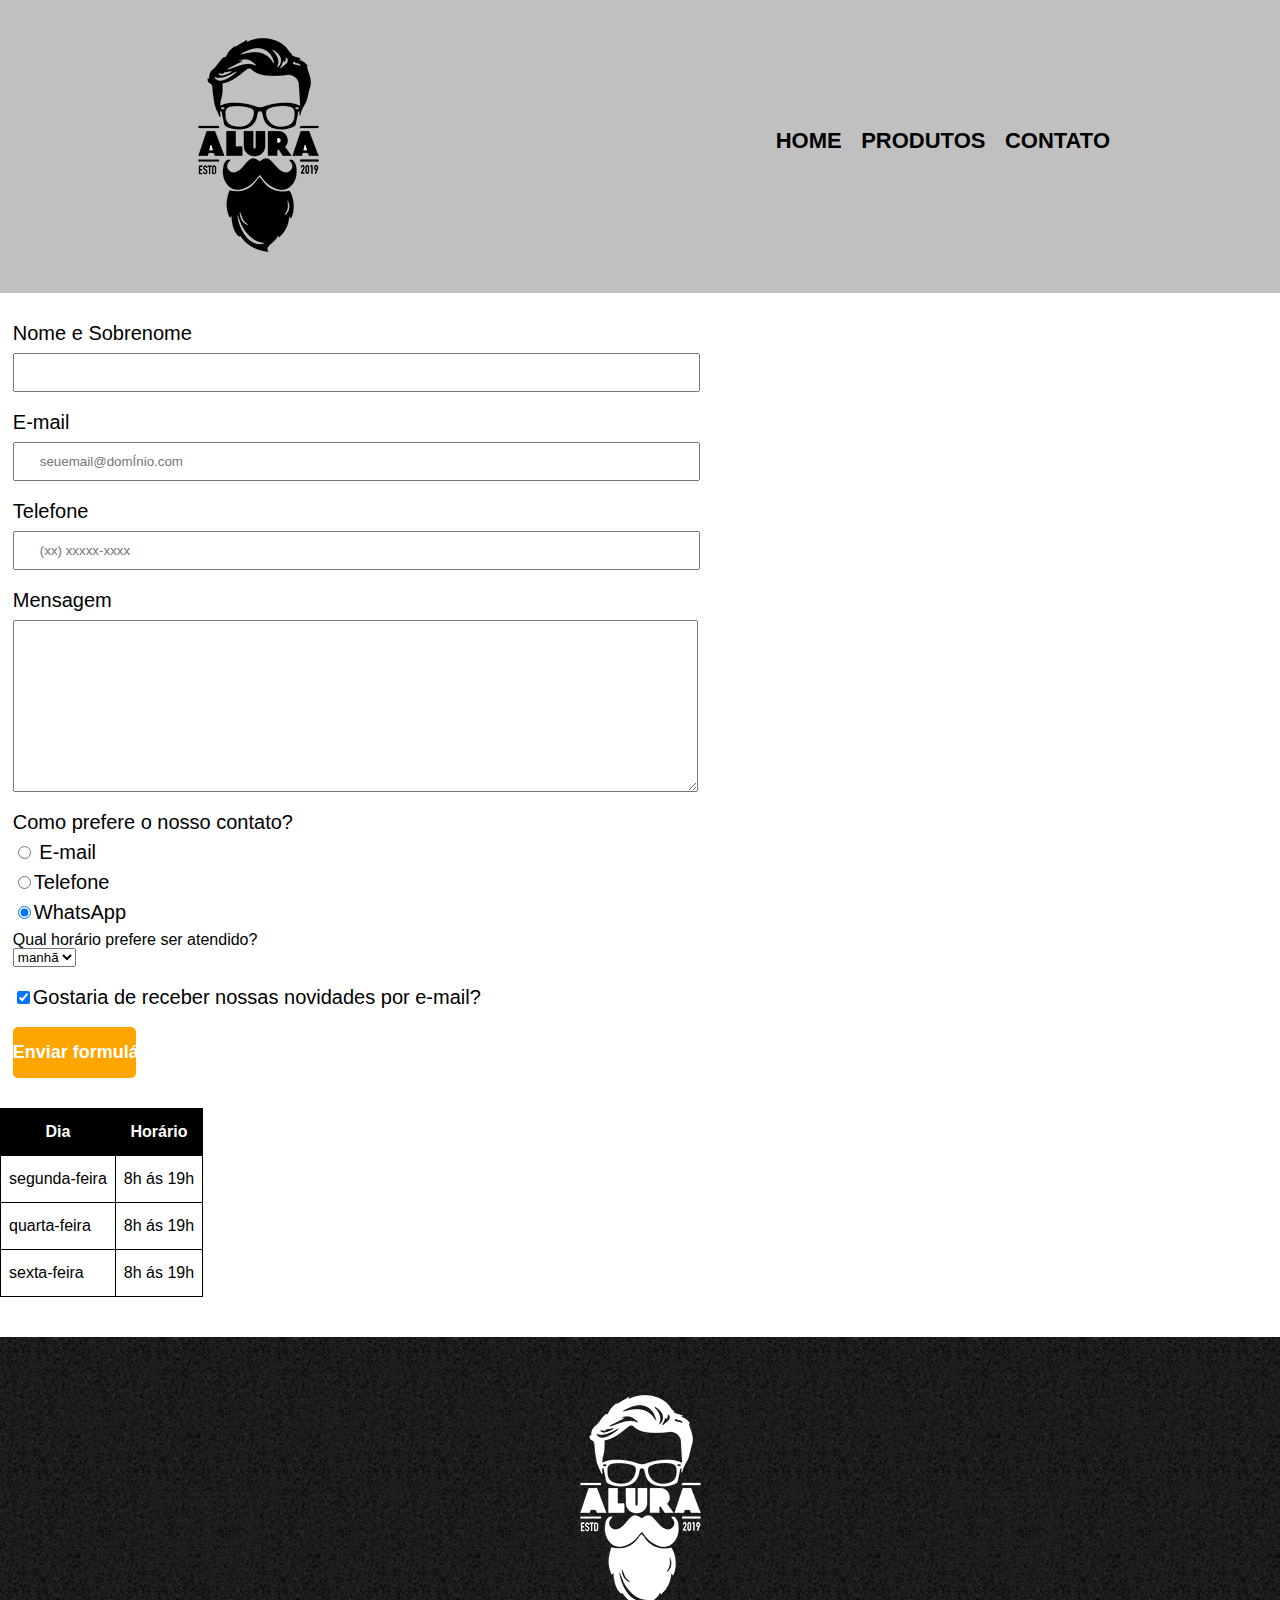
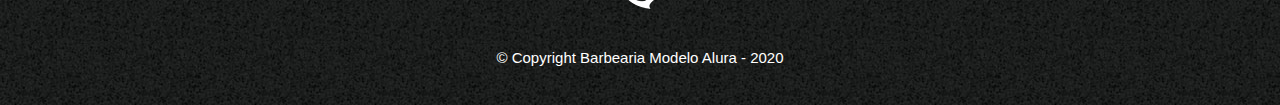
<file: contato.html>
<!--
     #IMPORTANTE#
    Você tem o direito de usar esse material para seu próprio aprendizado.
    Professores tambem podem ter acesso ao conteúdo e usar com seus alunos.
    Porém todos que usarem esse material deverão manter a referencia ao material 
    original, disponível em https://github.com/AugustoParizio/Barbearia-Modelo
    Obs: Esse material nao pode ser usado em NENHUMA HIPÓTESE para ser replicado.
   -->




<!DOCTYPE html> <!--tipo do html sendo usado -->
<html lang="pt-br"><!--declarando linguagem-->
<head> <!--declarando estrutura do site-->
    <meta charset="UTF-8"><!--dicionário ultilizado padrão-->
    <meta name="viewport" content="width=device-width, initial-scale=1.0">
    <title>Contato - Barbearia Modelo</title><!--titulo da pagina-->
    <link rel="stylesheet" href="reset.css"> <!--o reset limpa tudo que é feito e orgnaziza estrutura do site-->
    <link rel="stylesheet" href="style.css"><!--indica qual estilo estamos ultilizando-->
</head>


    <body> <!--copro da pagina-->
    <header> <!--titulo principal da pagina o cabecalho-->  
      <div class="caixa">
        <h1><img src="logo.png" alt="Logo Barbearia Modelo Alura"></h1>
        <nav>
          <ul><!--tag para lista nao ordenada-->
            <li><a href="index.html">home</a></li><!--link de referencia e <a> seerve para abrir um link-->
            <li><a href="produtos.html">Produtos</a></li>
            <li><a href="contato.html">contato</a></li>
          </ul>
        </nav>
      </div>
    </header>

    <main>
        <form> <!--tag para criar um formulário-->
            <label for="nomesobrenome">Nome e Sobrenome</label> <!--etiqueta para entrada dos dados sempre anda junto com input-->
            <input type="text" id="nomesobrenome " class="input-padrao" required><!--oque o usuario vai digitar no campo pega qualquer tipo de informação-->
        
            <label for="email">E-mail</label>
            <input type="email" id="email"class="input-padrao" required placeholder="seuemail@domÍnio.com">
            <!--alinhar os intens usando esta classe input-padrao--><!--palceholder serve para dar exemplo de como fazer-->

            <label for="telefone">Telefone</label>
            <input type="tel" id="telefone"class="input-padrao" required placeholder="(xx) xxxxx-xxxx"> 

            <label for="mensagem">Mensagem</label>
            <textarea cols="70" rows="10" id="Mensagem"class="input-padrao" required>
            </textarea><!--tag de conteudo para usuario escrever algum comentario ou informação necessária-->
            
        <fieldset><!--configuração de um ou mais campos referente a um assunto expecífico-->
            <legend>Como prefere o nosso contato?</legend><!--titulo de um grupo de campos dentro de um formulário-->
            <label for="radio-email"><input type="radio" name="contato" value="email" 
            id="radio-email"> E-mail</label>   
            
            <label for="radio-telefone"><input type="radio" name="contato" value="telefone"
            id="radio-telefone">Telefone</label>
            
            <label for="radio-whatsapp"> <input type="radio" name="contato" value="whatsapp"
            id="radio-whatsapp" checked>WhatsApp</label>

        </fieldset>
        
        <fieldset><!--div criada campo selecionavel para escolha de um item-->
          <p>Qual horário prefere ser atendido?</p>
          <select><!--tag para selecionar algo-->
            <option>manhã</option><!--opção de seleção-->
            <option>tarde</option>
            <option>noite</option>
          </select>
        </fieldset>
        
            
        <label class="checkbox"><input type="checkbox" checked>Gostaria de receber nossas novidades por e-mail?</label>
          
          
        <input type="submit" value="Enviar formulário" class="enviar"><!--para enviar os dados, onde manda os dados para servidor,email, ou proxima pagina e etc-->
         
        
           
        </form>

        <table><!--tag da tabela,uma sequencia de linhas e colunas-->
          <thead>
          <tr><!--linha-->
            <th>Dia</th><!--tag celula do cabeçalho-->
            <th>Horário</th>
          </tr>
          </thead>
          <tbody>
          <tr>
            <td>segunda-feira</td><!--tag de celulas-->
            <td>8h ás 19h</td>
          </tr>
          <tr>
            <td>quarta-feira</td>
            <td>8h ás 19h</td>
         </tr>
          <tr>
            <td>sexta-feira</td>
            <td>8h ás 19h</td>
          </tr>
          </tbody>
        </table>

      </main>
  
      <footer><!--tag rodapé do site-->
        <img src="logo-branco.png" alt="Logo da barbearia Modelo Alura" >
        <p class="copyright">&copy; Copyright Barbearia Modelo Alura - 2020</p>
      </footer>
          
      </body>
      </html>
</file>
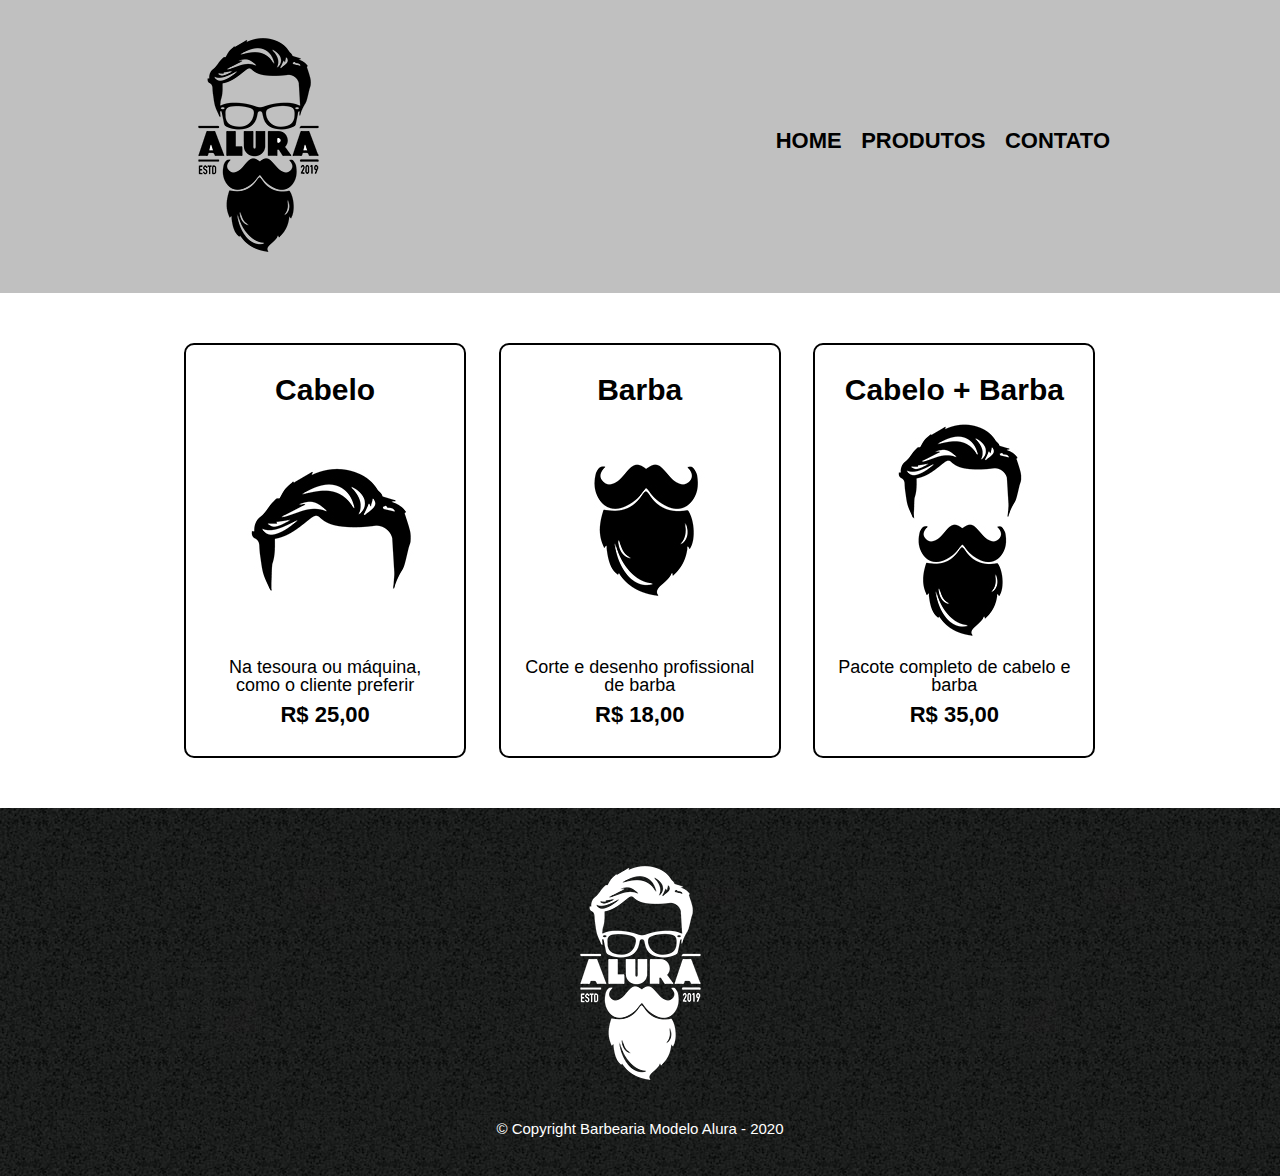
<file: produtos.html>
<!--
     #IMPORTANTE#
    Você tem o direito de usar esse material para seu próprio aprendizado.
    Professores tambem podem ter acesso ao conteúdo e usar com seus alunos.
    Porém todos que usarem esse material deverão manter a referencia ao material 
    original, disponível em https://github.com/AugustoParizio/Barbearia-Modelo
    Obs: Esse material nao pode ser usado em NENHUMA HIPÓTESE para ser replicado.
   -->


<!DOCTYPE html>
<html lang="pt-br">
<head> <!--declarando-->
    <meta charset="UTF-8"><!--dicionário ultilizado padrão-->
    <meta name="viewport" content="width=device-width, initial-scale=1.0">
    <title>Produtos - Barbearia Modelo</title>
    <link rel="stylesheet" href="reset.css"> <!--o reset limpa tudo que é feito e orgnaziza estrutura do site-->
    <link rel="stylesheet" href="style.css"><!--indica qual estilo estamos ultilizando-->
</head>


    <body>
    <header>   
      <div class="caixa">
        <h1><img src="logo.png"></h1>
        <nav>
          <ul><!--tag para lista nao ordenada-->
            <li><a href="index.html">home</a></li><!--link de referencia-->
            <li><a href="produtos.html">Produtos</a></li>
            <li><a href="contato.html">contato</a></li>
          </ul>
        </nav>
      </div>
    </header>
        
    <main><!--main = Principal, a parte mais importante do codigo--> 
        <ul class="produtos">                            
          <li>
            <h2>Cabelo</h2>                     
            <img src="cabelo.jpg">
            <p class="produto-descrição">Na tesoura ou máquina, como o cliente preferir</p>
            <p class="produto-preço">R$ 25,00</p>
          </li>
          <li>
            <h2>Barba</h2>
             <img src="barba.jpg">
             <p class="produto-descrição">Corte e desenho profissional de barba</p>
             <p class="produto-preço">R$ 18,00</p> 
          </li>  
          <li>
            <h2>Cabelo + Barba</h2>
             <img src="cabelo+barba.jpg">
             <p class="produto-descrição">Pacote completo de cabelo e barba</p>
             <p class="produto-preço">R$ 35,00</p>  
          </li>     
        </ul>          
    </main> 

    <footer><!--tag rodapé do site-->
      <img src="logo-branco.png" >
      <p class="copyright">&copy; Copyright Barbearia Modelo Alura - 2020</p>
    </footer>
        
    </body>
    </html>
</file>
<file: style.css>
body{
 font-family: 'Montserrat', sans-serif;
}

header{
    background-color: silver;
    padding: 20px 0;
}

.caixa{
    position: relative;
    width: 940px; /* width representa a largura da página */
    margin: 0 auto  ;
}
nav{
    position: absolute;
    top: 110px;
    right: 0;
}


nav li{
    display: inline;
    margin: 0 0 0 15px;
}

nav a{
    text-transform: uppercase;
    color: black;
    font-weight: bold;
    font-size: 22px;
    text-decoration: none;
}

nav a:hover {
    color: goldenrod;
    text-decoration: underline;
}

.produtos{
    width: 940px;
    margin: 0 auto;
    padding: 50px 0;
}

.produtos li {
    display: inline-block;
    text-align: center;
    width: 30%;
    vertical-align: top;
    margin: 0 1.5%;
    padding: 30px 20px;
    box-sizing: border-box;
    border: 2px solid black; 
    border-radius: 10px; 
}

.produtos li:hover {
border-color: goldenrod;
}

.produtos li:hover h2{
    font-size: 35px;
}

.produtos h2  {
    font-size: 30px;
    font-weight: bold; 
}

.produto-descrição{
    font-size: 18px;
    
}

.produto-preço {
    font-size: 22px;
    font-weight: bold;
    margin-top: 10px;
}


footer{
    text-align: center;
    background: url("bg.jpg");
    padding: 40px;
}

.copyright{
    color: white;
    font-size: 15px;
    margin-top: 20px;
}

main{
    padding-left: auto;
   
   
}

form{
    margin: 30px 0;
    text-align: auto;
    padding-left: 1%  ;
}

form label, form legend {
    display: block;
    font-size: 20px;
    margin:0 0 10px;
}

.input-padrao {
    display: block;
    margin: 0 0 20px;
    padding: 10px 25px;
    width: 50%; /* width representa a largura da página */
}

.checkbox{
    margin: 20px 0;

}

.enviar{
    width: 9.7%; /* width representa a largura da página */
    padding: 15px 0;
    background-color: orange;
    color: white;
    font-weight: bold;
    font-size: 18px;
    border: none;
    border-radius: 5px;
    transition: 1s all;
    cursor: pointer;
}

.enviar:hover{
     background-color: red;
     transform: scale(1.2);

}

table{
    margin: 20px 0 40px;
}

thead{
    background-color: black;
    color: white;
    font-weight: bold;
    
}

td, th{
    border: 1px solid black; 
    padding: 15px 8px;
    

}

/* -- CSS da página inicial --  */

.banner{
   width: 100%; /* width representa a largura da página */

}

.titulo-principal{

    text-align: center;   /*texto alinhado ao centro */
    font-size: 2em;  /*tamanho da fonte da classe*/
    margin: 0 0 1em;
    clear:  left ;   /* clear = limpa o float*/

}

.principal p{
    margin:  0 0 1em;
    
}

.principal{
    padding: 3em 0;
    background-color: #FEFEFE;
    width: 940px; /* width representa a largura da página */
    margin:  0 auto;
}

.principal strong{
    font-weight: bold; /* font weight significa o estilo da fonte o peso dela , e bold é negrito*/
}

.principal em{
    font-style: italic;
}

.utensilios{
   width: 160px;
   float: left ; /*float serve para fazer o elemento flutuar e assim o texto ficar ao redor da imagem*/
   margin: 0 20px 20px 0;
}

.mapa{
    padding: 3em 0; /* padding é um espaçamento interno*/
    background:linear-gradient(#FEFEFE, #888888)
}

.mapa-conteudo{
    width: 940px;
    margin: 0 auto;
}

.mapa p {
    margin: 0 0 2em; /*espaçamento externo*/
    text-align: center;
    width: 940px; /* width representa a largura da página */
    margin: auto;
}



.beneficios{
    padding: 3em 0;
    background:#888888;
}

.conteudo-beneficios{
    width: 640px;
    margin: 0 auto;
    

}

.lista-beneficios{
    width: 40%;
    display: inline-block;
    vertical-align: top; /*para alinhar a lista verticalmente em relação ao topo */
}

.itens{
    line-height: 1.5;  /* altura da linha*/
}

.itens:first-child {
font-weight: bold;
}
.itens:before {
    content: "★";
}

.imagem-beneficios{
    width: 50%; /*largura*/
    opacity: 1;  /* tira a luz que chega na img como uma pelicula de carro */
    transition: 400ms; 
    box-shadow: 10px 10px 10px #000000; /* caixa de sombra em um elemento*/
}

.imagem-beneficios:hover{
    opacity: 0.3;
}



.video{
    width: 560px;
    margin: 1em auto;
}

/* Criando site responsivo para rodar em todos os tipos de plataformas mobile*/

@media screen and (max-width:480px) {
    .caixa, .principal, .conteudo-beneficios, .titulo-principal, .mapa p , .mapa-conteudo, .video{
        width: auto;
    }
h1{
    text-align: center;
}


nav{
    position: static;
}

@media screen and (max-width: 480px) {
    .caixa, .produtos, .produtos, .produtos li {
        width: auto; 
    }

    .produtos li {
        padding: 40px;
        margin: auto;
    }

        
    @media screen and (max-width: 480px) {
        .caixa, header a, .enviar{
            width: auto;
        }
    }
</file>
